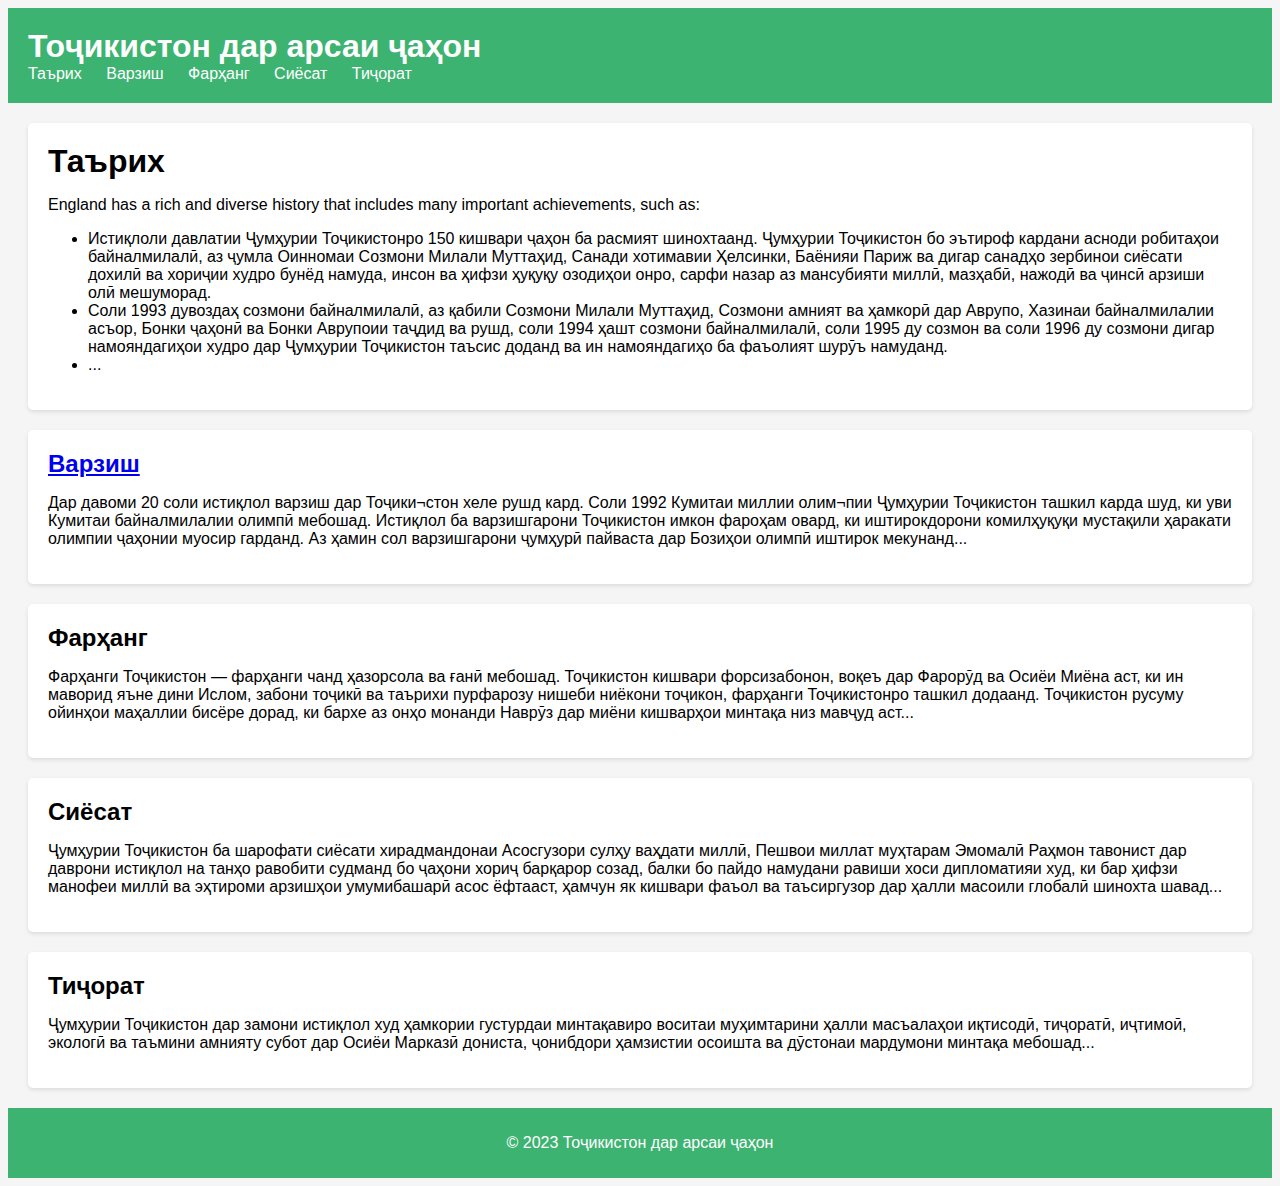
<file: index.html>
<!DOCTYPE html>
<html>
<head>
	<title>Тоҷикистон дар арсаи ҷаҳон</title>
	<link rel="stylesheet" type="text/css" href="style.css">
</head>
<body>
	<header>
		<h1>Тоҷикистон дар арсаи ҷаҳон</h1>
		<nav>
			<ul>
        <li><a href="#history">Таърих</a></li>
				<li><a href="#sports">Варзиш</a></li>
				<li><a href="#culture">Фарҳанг</a></li>
				<li><a href="#politics">Сиёсат</a></li>
				<li><a href="#business">Тиҷорат</a></li>
			</ul>
		</nav>
	</header>
	
	<main>
     <section id="history">
        <h1>Таърих</h1>
        <p>England has a rich and diverse history that includes many important achievements, such as:</p>
        <ul>
          <li>Истиқлоли давлатии Ҷумҳурии Тоҷикистонро 150 кишвари ҷаҳон ба расмият шинохтаанд. Ҷумҳурии Тоҷикистон бо эътироф кардани асноди робитаҳои байналмилалӣ, аз ҷумла Оинномаи Созмони Милали Муттаҳид, Санади хотимавии Ҳелсинки, Баёнияи Париж ва дигар санадҳо зербинои сиёсати дохилӣ ва хориҷии худро бунёд намуда, инсон ва ҳифзи ҳуқуқу озодиҳои онро, сарфи назар аз мансубияти миллӣ, мазҳабӣ, нажодӣ ва ҷинсӣ арзиши олӣ мешуморад.</li>
          <li>Соли 1993 дувоздаҳ созмони байналмилалӣ, аз қабили Созмони Милали Муттаҳид, Созмони амният ва ҳамкорӣ дар Аврупо, Хазинаи байналмилалии асъор, Бонки ҷаҳонӣ ва Бонки Аврупоии таҷдид ва рушд, соли 1994 ҳашт созмони байналмилалӣ, соли 1995 ду созмон ва соли 1996 ду созмони дигар намояндагиҳои худро дар Ҷумҳурии Тоҷикистон таъсис доданд ва ин намояндагиҳо ба фаъолият шурӯъ намуданд.</li>
          <li>...</li>
        </ul>
      </section>
		<section id="sports">
			<h2><a href="/sport.html">Варзиш</a></h2>
			<p>Дар давоми 20 соли истиқлол варзиш дар Тоҷики¬стон хеле рушд кард. Соли 1992 Кумитаи миллии олим¬пии Ҷумҳурии Тоҷикистон ташкил карда шуд, ки уви Кумитаи байналмилалии олимпӣ мебошад. Истиқлол ба варзишгарони Тоҷикистон имкон фароҳам овард, ки иштирокдорони комилҳуқуқи мустақили ҳаракати олимпии ҷаҳонии муосир гарданд. Аз ҳамин сол варзишгарони ҷумҳурӣ пайваста дар Бозиҳои олимпӣ иштирок мекунанд...</p> 
		</section>
		
		<section id="culture">
			<h2>Фарҳанг</h2>
			<p>Фарҳанги Тоҷикистон — фарҳанги чанд ҳазорсола ва ғанӣ мебошад. Тоҷикистон кишвари форсизабонон, воқеъ дар Фарорӯд ва Осиёи Миёна аст, ки ин маворид яъне дини Ислом, забони тоҷикӣ ва таърихи пурфарозу нишеби ниёкони тоҷикон, фарҳанги Тоҷикистонро ташкил додаанд. Тоҷикистон русуму ойинҳои маҳаллии бисёре дорад, ки бархе аз онҳо монанди Наврӯз дар миёни кишварҳои минтақа низ мавҷуд аст...</p>
		</section>
		
		
		
		<section id="politics">
			<h2>Сиёсат</h2>
			<p>Ҷумҳурии Тоҷикистон ба шарофати сиёсати хирадмандонаи Асосгузори сулҳу ваҳдати миллӣ, Пешвои миллат муҳтарам Эмомалӣ Раҳмон тавонист дар даврони истиқлол на танҳо равобити судманд бо ҷаҳони хориҷ барқарор созад, балки бо пайдо намудани равиши хоси дипломатияи худ, ки бар ҳифзи манофеи миллӣ ва эҳтироми арзишҳои умумибашарӣ асос ёфтааст, ҳамчун як кишвари фаъол ва таъсиргузор дар ҳалли масоили глобалӣ шинохта шавад...</p>
     
		</section>
		
		<section id="business">
			<h2>Тиҷорат</h2>
			<p>Ҷумҳурии Тоҷикистон дар замони истиқлол худ ҳамкории густурдаи минтақавиро воситаи муҳимтарини ҳалли масъалаҳои иқтисодӣ, тиҷоратӣ, иҷтимоӣ, экологӣ ва таъмини амнияту субот дар Осиёи Марказӣ дониста, ҷонибдори ҳамзистии осоишта ва дӯстонаи мардумони минтақа мебошад...</p>
		</section>
	</main>
	
	<footer>
		<p>&copy; 2023 Тоҷикистон дар арсаи ҷаҳон</p>
	</footer>
</body>
</html>
</file>
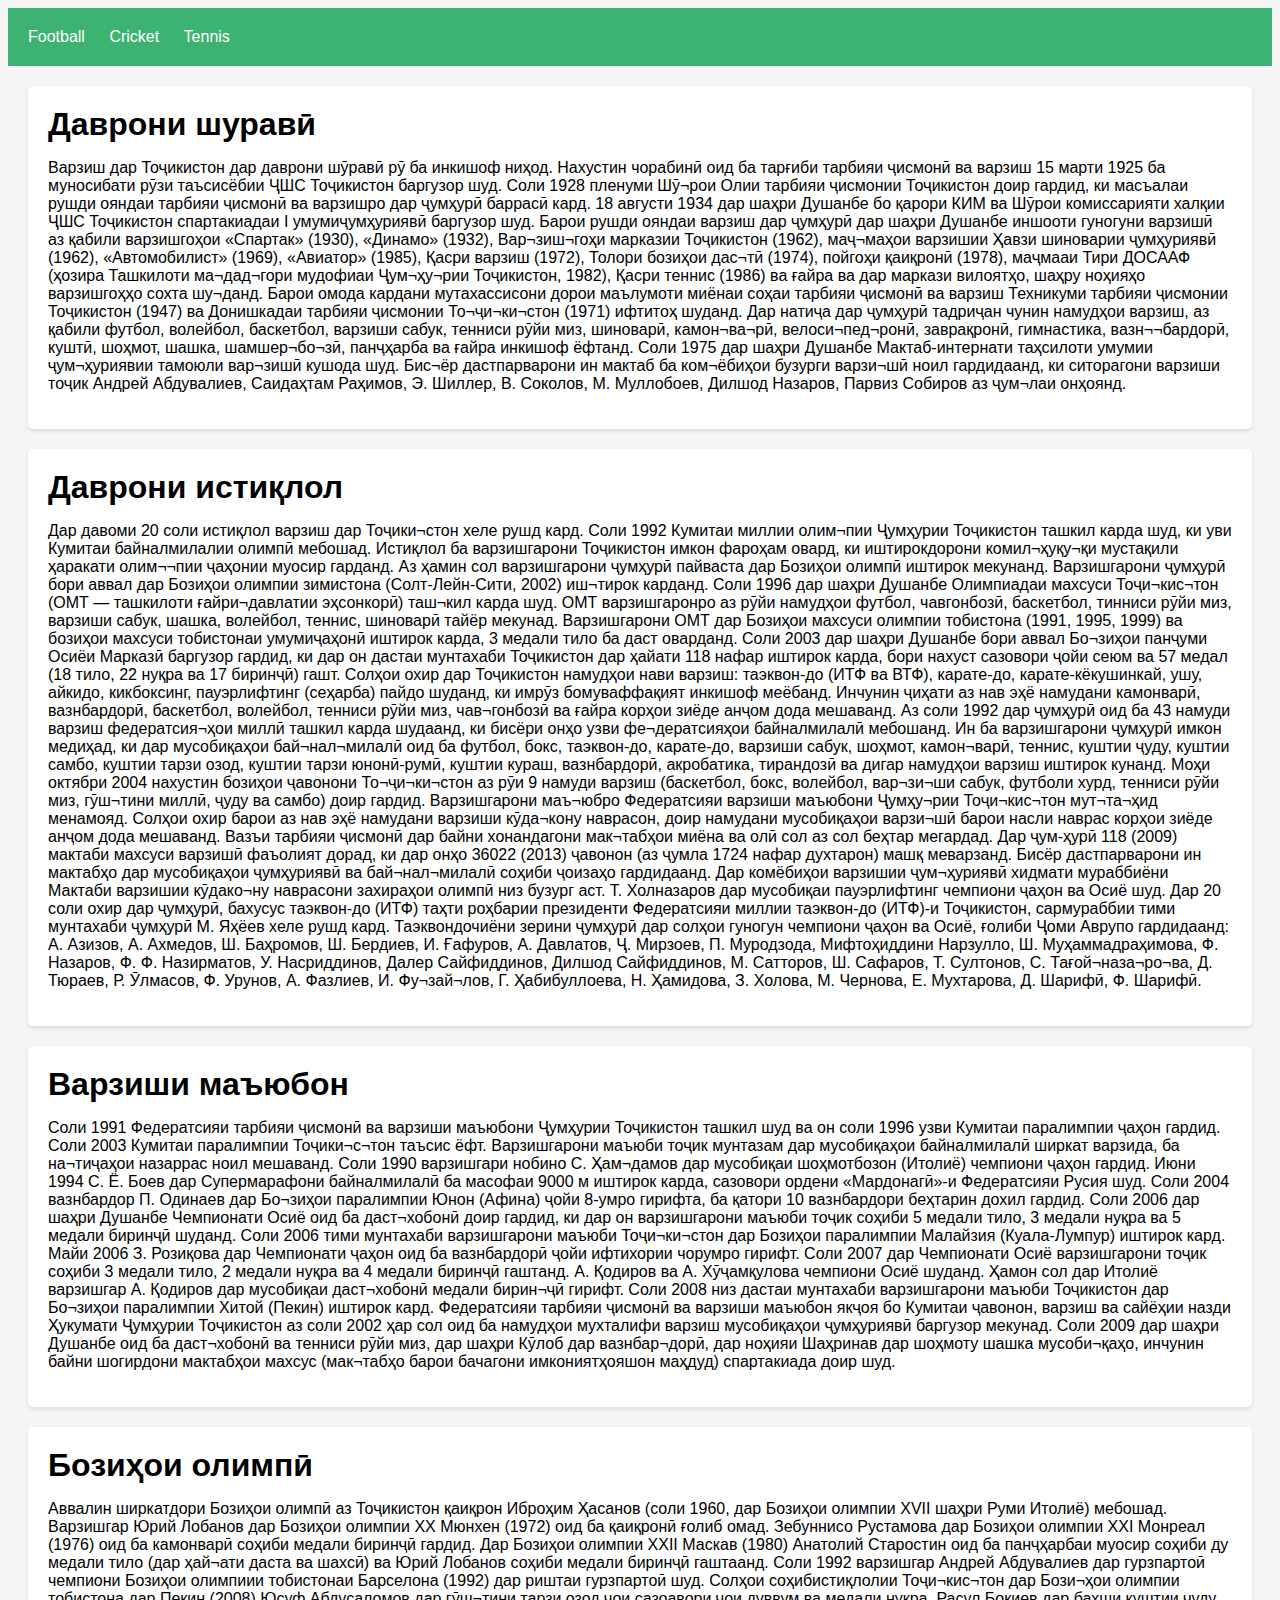
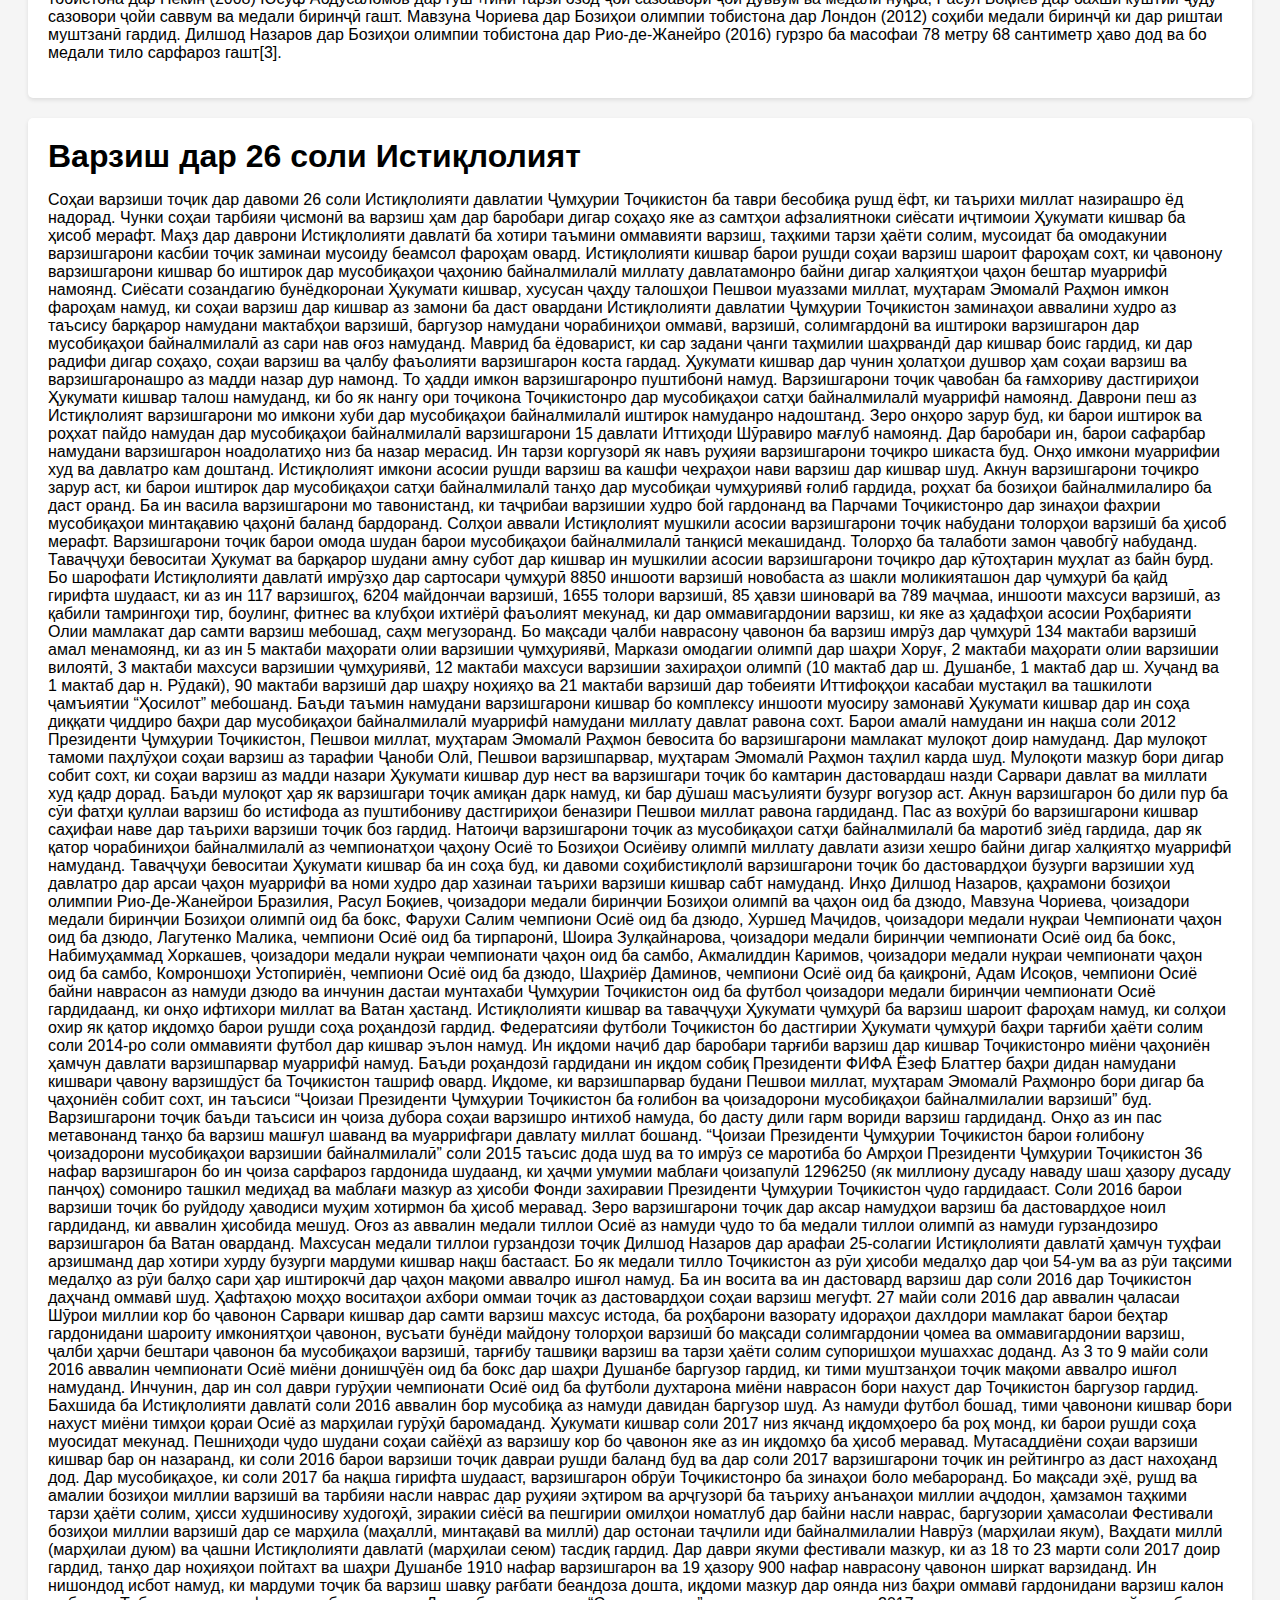
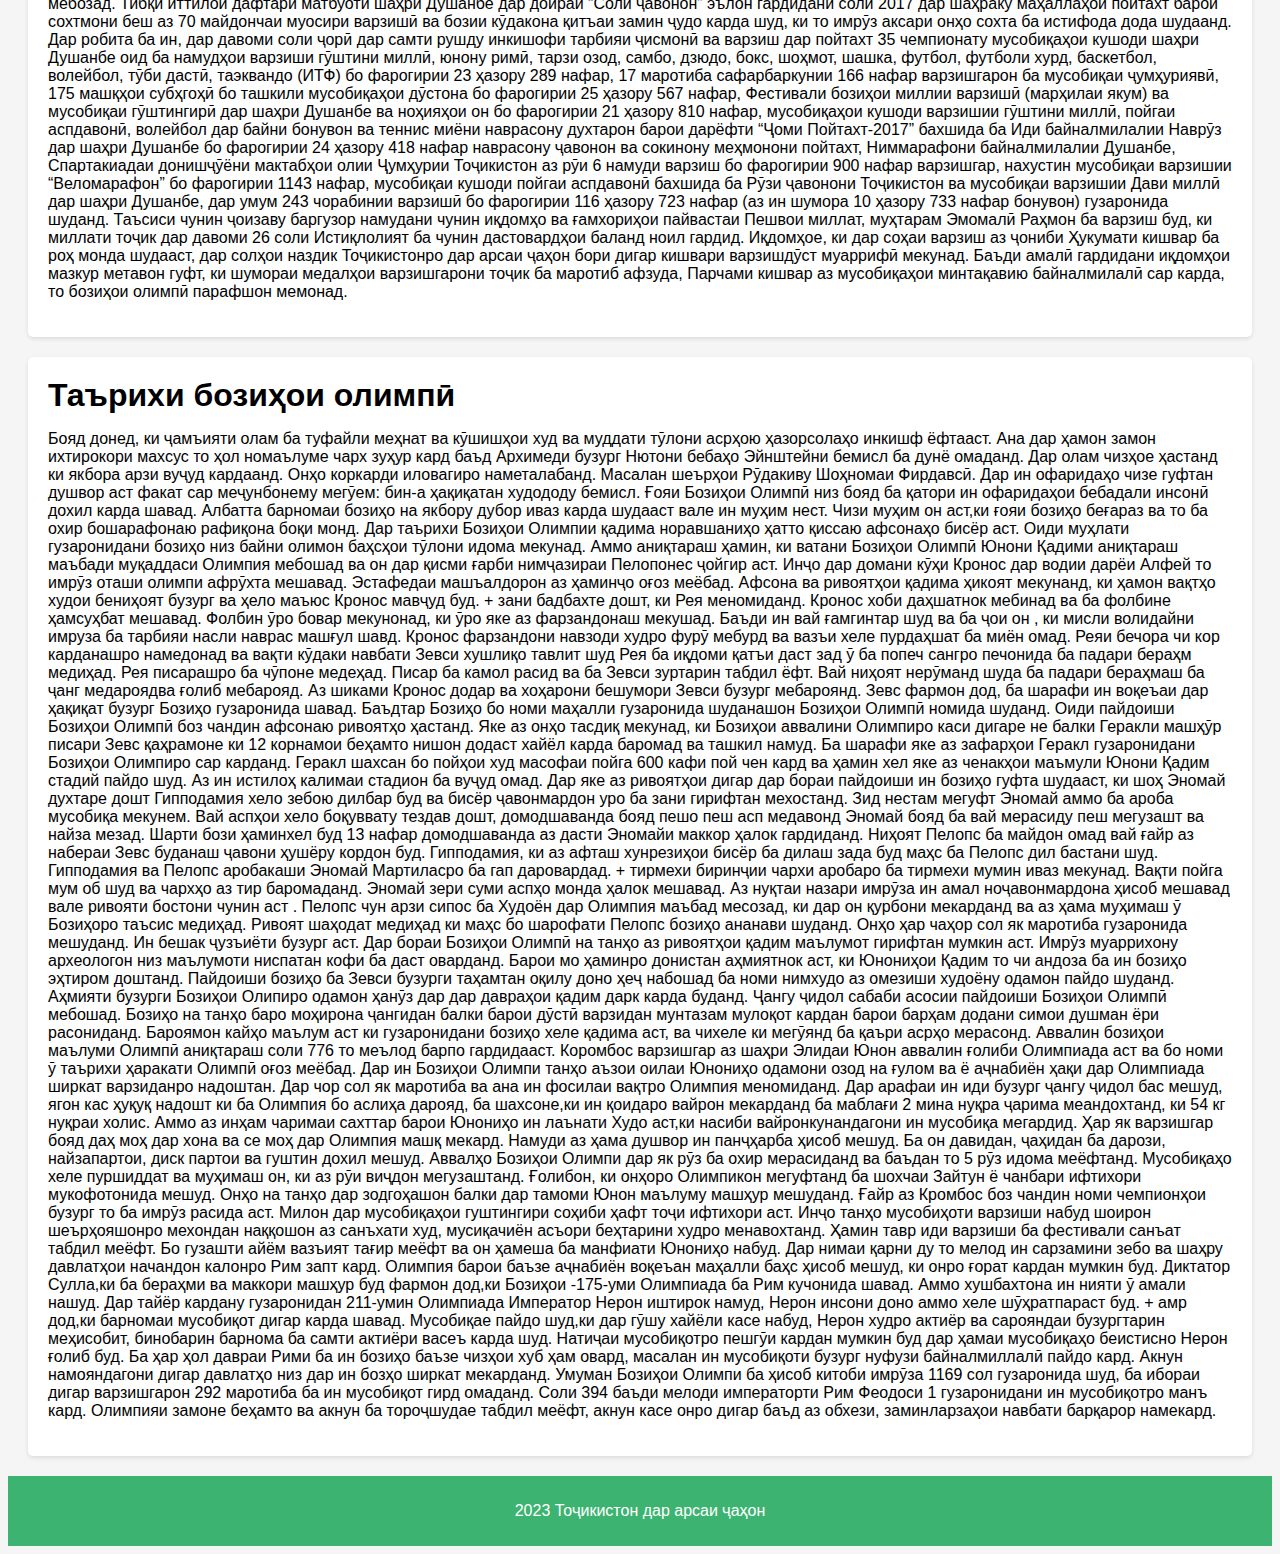
<file: sport.html>
<!DOCTYPE html>
<html>
  <head>
    <meta charset="utf-8">
    <meta name="viewport" content="width=device-width, initial-scale=1">
    <title>England Sport Achievements</title>
    <link rel="stylesheet" href="style.css">
  </head>
  <body>
    <header>
      <nav>
        <ul>
          <li><a href="#football">Football</a></li>
          <li><a href="#cricket">Cricket</a></li>
          <li><a href="#tennis">Tennis</a></li>
        </ul>
      </nav>
    </header>
    <main>
      <section id="football">
        <h1>Даврони шуравӣ</h1>
        <p>Варзиш дар Тоҷикистон дар даврони шӯравӣ рӯ ба инкишоф ниҳод. Нахустин чорабинӣ оид ба тарғиби тарбияи ҷисмонӣ ва варзиш 15 марти 1925 ба муносибати рӯзи таъсисёбии ҶШС Тоҷикистон баргузор шуд. Соли 1928 пленуми Шӯ¬рои Олии тарбияи ҷисмонии Тоҷикистон доир гардид, ки масъалаи рушди ояндаи тарбияи ҷисмонӣ ва варзишро дар ҷумҳурӣ баррасӣ кард. 18 августи 1934 дар шаҳри Душанбе бо қарори КИМ ва Шӯрои комиссарияти халқии ҶШС Тоҷикистон спартакиадаи I умумиҷумҳуриявӣ баргузор шуд. Барои рушди ояндаи варзиш дар ҷумҳурӣ дар шаҳри Душанбе иншооти гуногуни варзишӣ аз қабили варзишгоҳои «Спартак» (1930), «Динамо» (1932), Вар¬зиш¬гоҳи марказии Тоҷикистон (1962), маҷ¬маҳои варзишии Ҳавзи шиноварии ҷумҳуриявӣ (1962), «Автомобилист» (1969), «Авиатор» (1985), Қасри варзиш (1972), Толори бозиҳои дас¬тӣ (1974), пойгоҳи қаиқронӣ (1978), маҷмааи Тири ДОСААФ (ҳозира Ташкилоти ма¬дад¬гори мудофиаи Ҷум¬ҳу¬рии Тоҷикистон, 1982), Қасри теннис (1986) ва ғайра ва дар маркази вилоятҳо, шаҳру ноҳияҳо варзишгоҳҳо сохта шу¬данд.
Барои омода кардани мутахассисони дорои маълумоти миёнаи соҳаи тарбияи ҷисмонӣ ва варзиш Техникуми тарбияи ҷисмонии Тоҷикистон (1947) ва Донишкадаи тарбияи ҷисмонии То¬ҷи¬ки¬стон (1971) ифтитоҳ шуданд. Дар натиҷа дар ҷумҳурӣ тадриҷан чунин намудҳои варзиш, аз қабили футбол, волейбол, баскетбол, варзиши сабук, тенниси рӯйи миз, шиноварӣ, камон¬ва¬рӣ, велоси¬пед¬ронӣ, заврақронӣ, гимнастика, вазн¬¬бардорӣ, куштӣ, шоҳмот, шашка, шамшер¬бо¬зӣ, панҷҳарба ва ғайра инкишоф ёфтанд.
Соли 1975 дар шаҳри Душанбе Мактаб-интернати таҳсилоти умумии ҷум¬ҳуриявии тамоюли вар¬зишӣ кушода шуд. Бис¬ёр дастпарварони ин мактаб ба ком¬ёбиҳои бузурги варзи¬шӣ ноил гардидаанд, ки ситорагони варзиши тоҷик Андрей Абдувалиев, Саидаҳтам Раҳимов, Э. Шиллер, В. Соколов, М. Муллобоев, Дилшод Назаров, Парвиз Собиров аз ҷум¬лаи онҳоянд.
</p>
      </section>
      <section id="cricket">
        <h1>Даврони истиқлол</h1>
        <p>Дар давоми 20 соли истиқлол варзиш дар Тоҷики¬стон хеле рушд кард. Соли 1992 Кумитаи миллии олим¬пии Ҷумҳурии Тоҷикистон ташкил карда шуд, ки уви Кумитаи байналмилалии олимпӣ мебошад. Истиқлол ба варзишгарони Тоҷикистон имкон фароҳам овард, ки иштирокдорони комил¬ҳуқу¬қи мустақили ҳаракати олим¬¬пии ҷаҳонии муосир гарданд. Аз ҳамин сол варзишгарони ҷумҳурӣ пайваста дар Бозиҳои олимпӣ иштирок мекунанд. 
Варзишгарони ҷумҳурӣ бори аввал дар Бозиҳои олимпии зимистона (Солт-Лейн-Сити, 2002) иш¬тирок карданд. Соли 1996 дар шаҳри Душанбе Олимпиадаи махсуси Тоҷи¬кис¬тон (ОМТ — ташкилоти ғайри¬давлатии эҳсонкорӣ) таш¬кил карда шуд. ОМТ варзишгаронро аз рӯйи намудҳои футбол, чавгонбозӣ, баскетбол, тинниси рӯйи миз, варзиши сабук, шашка, волейбол, теннис, шиноварӣ тайёр мекунад. Варзишгарони ОМТ дар Бозиҳои махсуси олимпии тобистона (1991, 1995, 1999) ва бозиҳои махсуси тобистонаи умумиҷаҳонӣ иштирок карда, 3 медали тило ба даст оварданд. Соли 2003 дар шаҳри Душанбе бори аввал Бо¬зиҳои панҷуми Осиёи Марказӣ баргузор гардид, ки дар он дастаи мунтахаби Тоҷикистон дар ҳайати 118 нафар иштирок карда, бори нахуст сазовори ҷойи сеюм ва 57 медал (18 тило, 22 нуқра ва 17 биринҷӣ) гашт.
Солҳои охир дар Тоҷикистон намудҳои нави варзиш: таэквон-до (ИТФ ва ВТФ), карате-до, карате-кёкушинкай, ушу, айкидо, кикбоксинг, пауэрлифтинг (сеҳарба) пайдо шуданд, ки имрӯз бомуваффақият инкишоф меёбанд. Инчунин ҷиҳати аз нав эҳё намудани камонварӣ, вазнбардорӣ, баскетбол, волейбол, тенниси рӯйи миз, чав¬гонбозӣ ва ғайра корҳои зиёде анҷом дода мешаванд. Аз соли 1992 дар ҷумҳурӣ оид ба 43 намуди варзиш федератсия¬ҳои миллӣ ташкил карда шудаанд, ки бисёри онҳо узви фе¬дератсияҳои байналмилалӣ мебошанд. Ин ба варзишгарони ҷумҳурӣ имкон медиҳад, ки дар мусобиқаҳои бай¬нал¬милалӣ оид ба футбол, бокс, таэквон-до, карате-до, варзиши сабук, шоҳмот, камон¬варӣ, теннис, куштии ҷуду, куштии самбо, куштии тарзи озод, куштии тарзи юнонӣ-румӣ, куштии кураш, вазнбардорӣ, акробатика, тирандозӣ ва дигар намудҳои варзиш иштирок кунанд.
Моҳи октябри 2004 нахустин бозиҳои ҷавонони То¬ҷи¬ки¬стон аз рӯи 9 намуди варзиш (баскетбол, бокс, волейбол, вар¬зи¬ши сабук, футболи хурд, тенниси рӯйи миз, гӯш¬тини миллӣ, ҷуду ва самбо) доир гардид. Варзишгарони маъ¬юбро  Федератсияи варзиши маъюбони Ҷумҳу¬рии Тоҷи¬кис¬тон мут¬та¬ҳид менамояд.
Солҳои охир барои аз нав эҳё намудани варзиши кӯда¬кону наврасон, доир намудани мусобиқаҳои варзи¬шӣ барои насли наврас корҳои зиёде анҷом дода мешаванд. Вазъи тарбияи ҷисмонӣ дар байни хонандагони мак¬табҳои миёна ва олӣ сол аз сол беҳтар мегардад. Дар ҷум-ҳурӣ 118 (2009) мактаби махсуси варзишӣ фаъолият дорад, ки дар онҳо 36022 (2013) ҷавонон (аз ҷумла 1724 нафар духтарон) машқ меварзанд. Бисёр дастпарварони ин мактабҳо дар мусобиқаҳои ҷумҳуриявӣ ва бай¬нал¬милалӣ соҳиби ҷоизаҳо гардидаанд. Дар комёбиҳои варзишии ҷум¬ҳуриявӣ хидмати мураббиёни Мактаби варзишии кӯдако¬ну наврасони захираҳои олимпӣ низ бузург аст. Т. Холназаров дар мусобиқаи пауэрлифтинг чемпиони ҷаҳон ва Осиё шуд.
Дар 20 соли охир дар ҷумҳурӣ, бахусус таэквон-до (ИТФ) таҳти роҳбарии президенти Федератсияи миллии таэквон-до (ИТФ)-и Тоҷикистон, сармураббии тими мунтахаби ҷумҳурӣ М. Яҳёев хеле рушд кард. Таэквондочиёни зерини ҷумҳурӣ дар солҳои гуногун чемпиони ҷаҳон ва Осиё, ғолиби Ҷоми Аврупо гардидаанд: А. Азизов, А. Ахмедов, Ш. Баҳромов, Ш. Бердиев, И. Ғафуров, А. Давлатов, Ҷ. Мирзоев, П. Муродзода, Мифтоҳиддини Нарзулло, Ш. Муҳаммадраҳимова, Ф. Назаров, Ф. Ф. Назирматов, У. Насриддинов, Далер Сайфиддинов, Дилшод Сайфиддинов, М. Сатторов, Ш. Сафаров, Т. Султонов, С. Тағой¬наза¬ро¬ва, Д. Тюраев, Р. Ӯлмасов, Ф. Урунов, А. Фазлиев, И. Фу¬зай¬лов, Г. Ҳабибуллоева, Н. Ҳамидова, З. Холова, М. Чернова, Е. Мухтарова, Д. Шарифӣ, Ф. Шарифӣ.

</p>
      </section>
      <section id="tennis">
        <h1>Варзиши маъюбон</h1>
        <p>Соли 1991 Федератсияи тарбияи ҷисмонӣ ва варзиши маъюбони Ҷумҳурии Тоҷикистон ташкил шуд ва он соли 1996 узви Кумитаи паралимпии ҷаҳон гардид. Соли 2003 Кумитаи паралимпии Тоҷики¬с¬тон таъсис ёфт. Варзишгарони маъюби тоҷик мунтазам дар мусобиқаҳои байналмилалӣ ширкат варзида, ба на¬тиҷаҳои назаррас ноил мешаванд. Соли 1990 варзишгари нобино С. Ҳам¬дамов дар мусобиқаи шоҳмотбозон (Итолиё) чемпиони ҷаҳон гардид. Июни 1994 С. Ё. Боев дар Супермарафони байналмилалӣ ба масофаи 9000 м иштирок карда, сазовори ордени «Мардонагӣ»-и Федератсияи Русия шуд. Соли 2004 вазнбардор П. Одинаев дар Бо¬зиҳои паралимпии Юнон (Афина) ҷойи 8-умро гирифта, ба қатори 10 вазнбардори беҳтарин дохил гардид. Соли 2006 дар шаҳри Душанбе Чемпионати Осиё оид ба даст¬хобонӣ доир гардид, ки дар он варзишгарони маъюби тоҷик соҳиби 5 медали тило, 3 медали нуқра ва 5 медали биринҷӣ шуданд. Соли 2006 тими мунтахаби варзишгарони маъюби Тоҷи¬ки¬стон дар Бозиҳои паралимпии Малайзия (Куала-Лумпур) иштирок кард. Майи 2006 З. Розиқова дар Чемпионати ҷаҳон оид ба вазнбардорӣ ҷойи ифтихории чорумро гирифт. Соли 2007 дар Чемпионати Осиё варзишгарони тоҷик соҳиби 3 медали тило, 2 медали нуқра ва 4 медали биринҷӣ гаштанд. А. Қодиров ва А. Хӯҷамқулова чемпиони Осиё шуданд. Ҳамон сол дар Итолиё варзишгар А. Қодиров дар мусобиқаи даст¬хобонӣ медали бирин¬ҷӣ гирифт. Соли 2008 низ дастаи мунтахаби варзишгарони маъюби Тоҷикистон дар Бо¬зиҳои паралимпии Хитой (Пекин) иштирок кард. Федератсияи тарбияи ҷисмонӣ ва варзиши маъюбон якҷоя бо Кумитаи ҷавонон, варзиш ва сайёҳии назди Ҳукумати Ҷумҳурии Тоҷикистон аз соли 2002 ҳар сол оид ба намудҳои мухталифи варзиш мусобиқаҳои ҷумҳуриявӣ баргузор мекунад. Соли 2009 дар шаҳри Душанбе оид ба даст¬хобонӣ ва тенниси рӯйи миз, дар шаҳри Кӯлоб дар вазнбар¬дорӣ, дар ноҳияи Шаҳринав дар шоҳмоту шашка мусоби¬қаҳо, инчунин байни шогирдони мактабҳои махсус (мак¬табҳо барои бачагони имкониятҳояшон маҳдуд) спартакиада доир шуд.</p>
      </section>
       <section id="tennis">
        <h1>Бозиҳои олимпӣ</h1>
        <p>Аввалин ширкатдори Бозиҳои олимпӣ аз Тоҷикистон қаиқрон Иброҳим Ҳасанов (соли 1960, дар Бозиҳои олимпии XVII шаҳри Руми Итолиё) мебошад. Варзишгар Юрий Лобанов дар Бозиҳои олимпии XX Мюнхен (1972) оид ба қаиқронӣ ғолиб омад. Зебуннисо Рустамова дар Бозиҳои олимпии XXI Монреал (1976) оид ба камонварӣ соҳиби медали биринҷӣ гардид. Дар Бозиҳои олимпии XXII Маскав (1980) Анатолий Старостин оид ба панҷҳарбаи муосир соҳиби ду медали тило (дар ҳай¬ати даста ва шахсӣ) ва Юрий Лобанов соҳиби медали биринҷӣ гаштаанд. Соли 1992 варзишгар Андрей Абдувалиев дар гурзпартоӣ чемпиони Бозиҳои олимпиии тобистонаи Барселона (1992) дар риштаи гурзпартоӣ шуд.
Солҳои соҳибистиқлолии Тоҷи¬кис¬тон дар Бози¬ҳои олимпии тобистона дар Пекин (2008) Юсуф Абдусаломов дар гӯш¬тини тарзи озод ҷои сазоавори ҷои дуввум ва медали нуқра, Расул Боқиев дар бахши куштии ҷуду сазовори ҷойи саввум ва медали биринҷӣ гашт. Мавзуна Чориева дар Бозиҳои олимпии тобистона дар Лондон (2012) соҳиби медали биринҷӣ ки дар риштаи муштзанӣ гардид. Дилшод Назаров дар Бозиҳои олимпии тобистона дар Рио-де-Жанейро (2016) гурзро ба масофаи 78 метру 68 сантиметр ҳаво дод ва бо медали тило сарфароз гашт[3].
</p>
      </section>
       <section id="tennis">
        <h1>Варзиш дар 26 соли Истиқлолият</h1>
        <p>Соҳаи варзиши тоҷик дар давоми 26 соли Истиқлолияти давлатии Ҷумҳурии Тоҷикистон ба таври бесобиқа рушд ёфт, ки таърихи миллат назирашро ёд надорад. Чунки соҳаи тарбияи ҷисмонӣ ва варзиш ҳам дар баробари дигар соҳаҳо яке аз самтҳои афзалиятноки сиёсати иҷтимоии Ҳукумати кишвар ба ҳисоб мерафт. Маҳз дар даврони Истиқлолияти давлатӣ ба хотири таъмини оммавияти варзиш, таҳкими тарзи ҳаёти солим, мусоидат ба омодакунии варзишгарони касбии тоҷик заминаи мусоиду беамсол фароҳам овард. Истиқлолияти кишвар барои рушди соҳаи варзиш шароит фароҳам сохт, ки ҷавонону варзишгарони кишвар бо иштирок дар мусобиқаҳои ҷаҳонию байналмилалӣ миллату давлатамонро байни дигар халқиятҳои ҷаҳон бештар муаррифӣ намоянд.

Сиёсати созандагию бунёдкоронаи Ҳукумати кишвар, хусусан ҷаҳду талошҳои Пешвои муаззами миллат, муҳтарам Эмомалӣ Раҳмон имкон фароҳам намуд, ки соҳаи варзиш дар кишвар аз замони ба даст овардани Истиқлолияти давлатии Ҷумҳурии Тоҷикистон заминаҳои аввалини худро аз таъсису барқарор намудани мактабҳои варзишӣ, баргузор намудани чорабиниҳои оммавӣ, варзишӣ, солимгардонӣ ва иштироки варзишгарон дар мусобиқаҳои байналмилалӣ аз сари нав оғоз намуданд.

Маврид ба ёдоварист, ки сар задани ҷанги таҳмилии шаҳрвандӣ дар кишвар боис гардид, ки дар радифи дигар соҳаҳо, соҳаи варзиш ва ҷалбу фаъолияти варзишгарон коста гардад. Ҳукумати кишвар дар чунин ҳолатҳои душвор ҳам соҳаи варзиш ва варзишгаронашро аз мадди назар дур намонд. То ҳадди имкон варзишгаронро пуштибонӣ намуд. Варзишгарони тоҷик ҷавобан ба ғамхориву дастгириҳои Ҳукумати кишвар талош намуданд, ки бо як нангу ори тоҷикона Тоҷикистонро дар мусобиқаҳои сатҳи байналмилалӣ муаррифӣ намоянд.

Даврони пеш аз Истиқлолият варзишгарони мо имкони хуби дар мусобиқаҳои байналмилалӣ иштирок намуданро надоштанд. Зеро онҳоро зарур буд, ки барои иштирок ва роҳхат пайдо намудан дар мусобиқаҳои байналмилалӣ варзишгарони 15 давлати Иттиҳоди Шӯравиро мағлуб намоянд. Дар баробари ин, барои сафарбар намудани варзишгарон ноадолатиҳо низ ба назар мерасид. Ин тарзи коргузорӣ як навъ руҳияи варзишгарони тоҷикро шикаста буд. Онҳо имкони муаррифии худ ва давлатро кам доштанд. Истиқлолият имкони асосии рушди варзиш ва кашфи чеҳраҳои нави варзиш дар кишвар шуд. Акнун варзишгарони тоҷикро зарур аст, ки барои иштирок дар мусобиқаҳои сатҳи байналмилалӣ танҳо дар мусобиқаи чумҳуриявӣ ғолиб гардида, роҳхат ба бозиҳои байналмилалиро ба даст оранд. Ба ин васила варзишгарони мо тавонистанд, ки таҷрибаи варзишии худро бой гардонанд ва Парчами Тоҷикистонро дар зинаҳои фахрии мусобиқаҳои минтақавию ҷаҳонӣ баланд бардоранд.

Солҳои аввали Истиқлолият мушкили асосии варзишгарони тоҷик набудани толорҳои варзишӣ ба ҳисоб мерафт. Варзишгарони тоҷик барои омода шудан барои мусобиқаҳои байналмилалӣ танқисӣ мекашиданд. Толорҳо ба талаботи замон ҷавобгӯ набуданд. Таваҷҷуҳи бевоситаи Ҳукумат ва барқарор шудани амну субот дар кишвар ин мушкилии асосии варзишгарони тоҷикро дар кӯтоҳтарин муҳлат аз байн бурд. Бо шарофати Истиқлолияти давлатӣ имрӯзҳо дар сартосари ҷумҳурӣ 8850 иншооти варзишӣ новобаста аз шакли моликияташон дар ҷумҳурӣ ба қайд гирифта шудааст, ки аз ин 117 варзишгоҳ, 6204 майдончаи варзишӣ, 1655 толори варзишӣ, 85 ҳавзи шиноварӣ ва 789 маҷмаа, иншооти махсуси варзишӣ, аз қабили тамрингоҳи тир, боулинг, фитнес ва клубҳои ихтиёрӣ фаъолият мекунад, ки дар оммавигардонии варзиш, ки яке аз ҳадафҳои асосии Роҳбарияти Олии мамлакат дар самти варзиш мебошад, саҳм мегузоранд.

Бо мақсади ҷалби наврасону ҷавонон ба варзиш имрӯз дар ҷумҳурӣ 134 мактаби варзишӣ амал менамоянд, ки аз ин 5 мактаби маҳорати олии варзишии ҷумҳуриявӣ, Маркази омодагии олимпӣ дар шаҳри Хоруғ, 2 мактаби маҳорати олии варзишии вилоятӣ, 3 мактаби махсуси варзишии ҷумҳуриявӣ, 12 мактаби махсуси варзишии захираҳои олимпӣ (10 мактаб дар ш. Душанбе, 1 мактаб дар ш. Хуҷанд ва 1 мактаб дар н. Рӯдакӣ), 90 мактаби варзишӣ дар шаҳру ноҳияҳо ва 21 мактаби варзишӣ дар тобеияти Иттифоқҳои касабаи мустақил ва ташкилоти ҷамъиятии “Ҳосилот” мебошанд.

Баъди таъмин намудани варзишгарони кишвар бо комплексу иншооти муосиру замонавӣ Ҳукумати кишвар дар ин соҳа диққати ҷиддиро баҳри дар мусобиқаҳои байналмилалӣ муаррифӣ намудани миллату давлат равона сохт. Барои амалӣ намудани ин нақша соли 2012 Президенти Ҷумҳурии Тоҷикистон, Пешвои миллат, муҳтарам Эмомалӣ Раҳмон бевосита бо варзишгарони мамлакат мулоқот доир намуданд. Дар мулоқот тамоми паҳлӯҳои соҳаи варзиш аз тарафии Ҷаноби Олӣ, Пешвои варзишпарвар, муҳтарам Эмомалӣ Раҳмон таҳлил карда шуд. Мулоқоти мазкур бори дигар собит сохт, ки соҳаи варзиш аз мадди назари Ҳукумати кишвар дур нест ва варзишгари тоҷик бо камтарин дастовардаш назди Сарвари давлат ва миллати худ қадр дорад.

Баъди мулоқот ҳар як варзишгари тоҷик амиқан дарк намуд, ки бар дӯшаш масъулияти бузург вогузор аст. Акнун варзишгарон бо дили пур ба сӯи фатҳи қуллаи варзиш бо истифода аз пуштибониву дастгириҳои беназири Пешвои миллат равона гардиданд.

Пас аз вохӯрӣ бо варзишгарони кишвар саҳифаи наве дар таърихи варзиши тоҷик боз гардид. Натоиҷи варзишгарони тоҷик аз мусобиқаҳои сатҳи байналмилалӣ ба маротиб зиёд гардида, дар як қатор чорабиниҳои байналмилалӣ аз чемпионатҳои ҷаҳону Осиё то Бозиҳои Осиёиву олимпӣ миллату давлати азизи хешро байни дигар халқиятҳо муаррифӣ намуданд. Таваҷҷуҳи бевоситаи Ҳукумати кишвар ба ин соҳа буд, ки давоми соҳибистиқлолӣ варзишгарони тоҷик бо дастовардҳои бузурги варзишии худ давлатро дар арсаи ҷаҳон муаррифӣ ва номи худро дар хазинаи таърихи варзиши кишвар сабт намуданд. Инҳо Дилшод Назаров, қаҳрамони бозиҳои олимпии Рио-Де-Жанейрои Бразилия, Расул Боқиев, ҷоизадори медали биринҷии Бозиҳои олимпӣ ва ҷаҳон оид ба дзюдо, Мавзуна Чориева, ҷоизадори медали биринҷии Бозиҳои олимпӣ оид ба бокс, Фарухи Салим чемпиони Осиё оид ба дзюдо, Хуршед Маҷидов, ҷоизадори медали нуқраи Чемпионати ҷаҳон оид ба дзюдо, Лагутенко Малика, чемпиони Осиё оид ба тирпаронӣ, Шоира Зулқайнарова, ҷоизадори медали биринҷии чемпионати Осиё оид ба бокс, Набимуҳаммад Хоркашев, ҷоизадори медали нуқраи чемпионати ҷаҳон оид ба самбо, Акмалиддин Каримов, ҷоизадори медали нуқраи чемпионати ҷаҳон оид ба самбо, Комроншоҳи Устопириён, чемпиони Осиё оид ба дзюдо, Шаҳриёр Даминов, чемпиони Осиё оид ба қаиқронӣ, Адам Исоқов, чемпиони Осиё байни наврасон аз намуди дзюдо ва инчунин дастаи мунтахаби Ҷумҳурии Тоҷикистон оид ба футбол ҷоизадори медали биринҷии чемпионати Осиё гардидаанд, ки онҳо ифтихори миллат ва Ватан ҳастанд.

Истиқлолияти кишвар ва таваҷҷуҳи Ҳукумати ҷумҳурӣ ба варзиш шароит фароҳам намуд, ки солҳои охир як қатор иқдомҳо барои рушди соҳа роҳандозӣ гардид.

Федератсияи футболи Тоҷикистон бо дастгирии Ҳукумати ҷумҳурӣ баҳри тарғиби ҳаёти солим соли 2014-ро соли оммавияти футбол дар кишвар эълон намуд. Ин иқдоми наҷиб дар баробари тарғиби варзиш дар кишвар Тоҷикистонро миёни ҷаҳониён ҳамчун давлати варзишпарвар муаррифӣ намуд. Баъди роҳандозӣ гардидани ин иқдом собиқ Президенти ФИФА Ёзеф Блаттер баҳри дидан намудани кишвари ҷавону варзишдӯст ба Тоҷикистон ташриф овард.

Иқдоме, ки варзишпарвар будани Пешвои миллат, муҳтарам Эмомалӣ Раҳмонро бори дигар ба ҷаҳониён собит сохт, ин таъсиси “Ҷоизаи Президенти Ҷумҳурии Тоҷикистон ба ғолибон ва ҷоизадорони мусобиқаҳои байналмилалии варзишӣ” буд. Варзишгарони тоҷик баъди таъсиси ин ҷоиза дубора соҳаи варзишро интихоб намуда, бо дасту дили гарм вориди варзиш гардиданд. Онҳо аз ин пас метавонанд танҳо ба варзиш машғул шаванд ва муаррифгари давлату миллат бошанд. “Ҷоизаи Президенти Ҷумҳурии Тоҷикистон барои ғолибону ҷоизадорони мусобиқаҳои варзишии байналмилалӣ” соли 2015 таъсис дода шуд ва то имрӯз се маротиба бо Амрҳои Президенти Ҷумҳурии Тоҷикистон 36 нафар варзишгарон бо ин ҷоиза сарфароз гардонида шудаанд, ки ҳаҷми умумии маблағи ҷоизапулӣ 1296250 (як миллиону дусаду наваду шаш ҳазору дусаду панҷоҳ) сомониро ташкил медиҳад ва маблағи мазкур аз ҳисоби Фонди захиравии Президенти Ҷумҳурии Тоҷикистон ҷудо гардидааст.

Соли 2016 барои варзиши тоҷик бо руйдоду ҳаводиси муҳим хотирмон ба ҳисоб меравад. Зеро варзишгарони тоҷик дар аксар намудҳои варзиш ба дастовардҳое ноил гардиданд, ки аввалин ҳисобида мешуд. Оғоз аз аввалин медали тиллои Осиё аз намуди ҷудо то ба медали тиллои олимпӣ аз намуди гурзандозиро варзишгарон ба Ватан оварданд. Махсусан медали тиллои гурзандози тоҷик Дилшод Назаров дар арафаи 25-солагии Истиқлолияти давлатӣ ҳамчун туҳфаи арзишманд дар хотири хурду бузурги мардуми кишвар нақш бастааст. Бо як медали тилло Тоҷикистон аз рӯи ҳисоби медалҳо дар ҷои 54-ум ва аз рӯи тақсими медалҳо аз рӯи балҳо сари ҳар иштирокчӣ дар ҷаҳон мақоми аввалро ишғол намуд. Ба ин восита ва ин дастовард варзиш дар соли 2016 дар Тоҷикистон даҳчанд оммавӣ шуд. Ҳафтаҳою моҳҳо воситаҳои ахбори оммаи тоҷик аз дастовардҳои соҳаи варзиш мегуфт.

27 майи соли 2016 дар аввалин ҷаласаи Шӯрои миллии кор бо ҷавонон Сарвари кишвар дар самти варзиш махсус истода, ба роҳбарони вазорату идораҳои дахлдори мамлакат барои беҳтар гардонидани шароиту имкониятҳои ҷавонон, вусъати бунёди майдону толорҳои варзишӣ бо мақсади солимгардонии ҷомеа ва оммавигардонии варзиш, ҷалби ҳарчи бештари ҷавонон ба мусобиқаҳои варзишӣ, тарғибу ташвиқи варзиш ва тарзи ҳаёти солим супоришҳои мушаххас доданд. Аз 3 то 9 майи соли 2016 аввалин чемпионати Осиё миёни донишҷӯён оид ба бокс дар шаҳри Душанбе баргузор гардид, ки тими муштзанҳои тоҷик мақоми аввалро ишғол намуданд. Инчунин, дар ин сол даври гурӯҳии чемпионати Осиё оид ба футболи духтарона миёни наврасон бори нахуст дар Тоҷикистон баргузор гардид. Бахшида ба Истиқлолияти давлатӣ соли 2016 аввалин бор мусобиқа аз намуди давидан баргузор шуд. Аз намуди футбол бошад, тими ҷавонони кишвар бори нахуст миёни тимҳои қораи Осиё аз марҳилаи гурӯҳӣ баромаданд.

Ҳукумати кишвар соли 2017 низ якчанд иқдомҳоеро ба роҳ монд, ки барои рушди соҳа муосидат мекунад. Пешниҳоди ҷудо шудани соҳаи сайёҳӣ аз варзишу кор бо ҷавонон яке аз ин иқдомҳо ба ҳисоб меравад. Мутасаддиёни соҳаи варзиши кишвар бар он назаранд, ки соли 2016 барои варзиши тоҷик давраи рушди баланд буд ва дар соли 2017 варзишгарони тоҷик ин рейтингро аз даст нахоҳанд дод. Дар мусобиқаҳое, ки соли 2017 ба нақша гирифта шудааст, варзишгарон обрӯи Тоҷикистонро ба зинаҳои боло мебароранд.

Бо мақсади эҳё, рушд ва амалии бозиҳои миллии варзишӣ ва тарбияи насли наврас дар руҳияи эҳтиром ва арҷгузорӣ ба таъриху анъанаҳои миллии аҷдодон, ҳамзамон таҳкими тарзи ҳаёти солим, ҳисси худшиносиву худогоҳӣ, зиракии сиёсӣ ва пешгирии омилҳои номатлуб дар байни насли наврас, баргузории ҳамасолаи Фестивали бозиҳои миллии варзишӣ дар се марҳила (маҳаллӣ, минтақавӣ ва миллӣ) дар остонаи таҷлили иди байналмилалии Наврӯз (марҳилаи якум), Ваҳдати миллӣ (марҳилаи дуюм) ва ҷашни Истиқлолияти давлатӣ (марҳилаи сеюм) тасдиқ гардид. Дар даври якуми фестивали мазкур, ки аз 18 то 23 марти соли 2017 доир гардид, танҳо дар ноҳияҳои пойтахт ва шаҳри Душанбе 1910 нафар варзишгарон ва 19 ҳазору 900 нафар наврасону ҷавонон ширкат варзиданд. Ин нишондод исбот намуд, ки мардуми тоҷик ба варзиш шавқу рағбати беандоза дошта, иқдоми мазкур дар оянда низ баҳри оммавӣ гардонидани варзиш калон мебозад.

Тибқи иттилои дафтари матбуоти шаҳри Душанбе дар доираи “Соли ҷавонон” эълон гардидани соли 2017 дар шаҳраку маҳаллаҳои пойтахт барои сохтмони беш аз 70 майдончаи муосири варзишӣ ва бозии кӯдакона қитъаи замин ҷудо карда шуд, ки то имрӯз аксари онҳо сохта ба истифода дода шудаанд.

Дар робита ба ин, дар давоми соли ҷорӣ дар самти рушду инкишофи тарбияи ҷисмонӣ ва варзиш дар пойтахт 35 чемпионату мусобиқаҳои кушоди шаҳри Душанбе оид ба намудҳои варзиши гӯштини миллӣ, юнону римӣ, тарзи озод, самбо, дзюдо, бокс, шоҳмот, шашка, футбол, футболи хурд, баскетбол, волейбол, тӯби дастӣ, таэквандо (ИТФ) бо фарогирии 23 ҳазору 289 нафар, 17 маротиба сафарбаркунии 166 нафар варзишгарон ба мусобиқаи ҷумҳуриявӣ, 175 машқҳои субҳгоҳӣ бо ташкили мусобиқаҳои дӯстона бо фарогирии 25 ҳазору 567 нафар, Фестивали бозиҳои миллии варзишӣ (марҳилаи якум) ва мусобиқаи гӯштингирӣ дар шаҳри Душанбе ва ноҳияҳои он бо фарогирии 21 ҳазору 810 нафар, мусобиқаҳои кушоди варзишии гӯштини миллӣ, пойгаи аспдавонӣ, волейбол дар байни бонувон ва теннис миёни наврасону духтарон барои дарёфти “Ҷоми Пойтахт-2017” бахшида ба Иди байналмилалии Наврӯз дар шаҳри Душанбе бо фарогирии 24 ҳазору 418 нафар наврасону ҷавонон ва сокинону меҳмонони пойтахт, Ниммарафони байналмилалии Душанбе, Спартакиадаи донишҷӯёни мактабҳои олии Ҷумҳурии Тоҷикистон аз рӯи 6 намуди варзиш бо фарогирии 900 нафар варзишгар, нахустин мусобиқаи варзишии “Веломарафон” бо фарогирии 1143 нафар, мусобиқаи кушоди пойгаи аспдавонӣ бахшида ба Рӯзи ҷавонони Тоҷикистон ва мусобиқаи варзишии Дави миллӣ дар шаҳри Душанбе, дар умум 243 чорабинии варзишӣ бо фарогирии 116 ҳазору 723 нафар (аз ин шумора 10 ҳазору 733 нафар бонувон) гузаронида шуданд.

Таъсиси чунин ҷоизаву баргузор намудани чунин иқдомҳо ва ғамхориҳои пайвастаи Пешвои миллат, муҳтарам Эмомалӣ Раҳмон ба варзиш буд, ки миллати тоҷик дар давоми 26 соли Истиқлолият ба чунин дастовардҳои баланд ноил гардид. Иқдомҳое, ки дар соҳаи варзиш аз ҷониби Ҳукумати кишвар ба роҳ монда шудааст, дар солҳои наздик Тоҷикистонро дар арсаи ҷаҳон бори дигар кишвари варзишдӯст муаррифӣ мекунад. Баъди амалӣ гардидани иқдомҳои мазкур метавон гуфт, ки шумораи медалҳои варзишгарони тоҷик ба маротиб афзуда, Парчами кишвар аз мусобиқаҳои минтақавию байналмилалӣ сар карда, то бозиҳои олимпӣ парафшон мемонад.
</p>
      </section>
       <section id="tennis">
        <h1>Таърихи бозиҳои олимпӣ</h1>
        <p>Бояд донед, ки ҷамъияти олам ба туфайли меҳнат ва кӯшишҳои худ ва муддати тӯлони асрҳою ҳазорсолаҳо инкишф ёфтааст. Ана дар ҳамон замон ихтирокори махсус то ҳол номаълуме чарх зуҳур кард баъд Архимеди бузург Нютони бебаҳо Эйнштейни бемисл ба дунё омаданд. Дар олам чизҳое ҳастанд ки якбора арзи вуҷуд кардаанд. Онҳо коркарди иловагиро наметалабанд. Масалан шеърҳои Рӯдакиву Шоҳномаи Фирдавсӣ. Дар ин офаридаҳо чизе гуфтан душвор аст факат сар меҷунбонему мегӯем: бин-а ҳақиқатан худододу бемисл.
Ғояи Бозиҳои Олимпӣ низ бояд ба қатори ин офаридаҳои бебадали инсонӣ дохил карда шавад. Албатта барномаи бозиҳо на якбору дубор иваз карда шудааст вале ин муҳим нест. Чизи муҳим он аст,ки ғояи бозиҳо беғараз ва то ба охир бошарафонаю рафиқона боқи монд. Дар таърихи Бозиҳои Олимпии қадима норавшаниҳо ҳатто қиссаю афсонаҳо бисёр аст. Оиди муҳлати гузаронидани бозиҳо низ байни олимон баҳсҳои тӯлони идома мекунад. Аммо аниқтараш ҳамин, ки ватани Бозиҳои Олимпӣ Юнони Қадими аниқтараш маъбади муқаддаси Олимпия мебошад ва он дар қисми ғарби нимҷазираи Пелопонес ҷойгир аст. Инҷо дар домани кӯҳи Кронос дар водии дарёи Алфей то имрӯз оташи олимпи афрӯхта мешавад. Эстафедаи машъалдорон аз ҳаминҷо оғоз меёбад. Афсона ва ривоятҳои қадима ҳикоят мекунанд, ки ҳамон вақтҳо худои бениҳоят бузург ва ҳело маъюс Кронос мавҷуд буд. + зани бадбахте дошт, ки Рея меномиданд. Кронос хоби даҳшатнок мебинад ва ба фолбине ҳамсуҳбат мешавад. Фолбин ӯро бовар мекунонад, ки ӯро яке аз фарзандонаш мекушад. Баъди ин вай ғамгинтар шуд ва ба ҷои он , ки мисли волидайни имруза ба тарбияи насли наврас машғул шавд. Кронос фарзандони навзоди худро фурӯ мебурд ва вазъи хеле пурдаҳшат ба миён омад. Реяи бечора чи кор карданашро намедонад ва вақти кӯдаки навбати Зевси хушлиқо тавлит шуд Рея ба иқдоми қатъи даст зад ӯ ба попеч сангро печонида ба падари бераҳм медиҳад. Рея писарашро ба чӯпоне медеҳад. Писар ба камол расид ва ба Зевси зуртарин табдил ёфт. Вай ниҳоят нерӯманд шуда ба падари бераҳмаш ба ҷанг медароядва ғолиб мебарояд. Аз шиками Кронос додар ва хоҳарони бешумори Зевси бузург мебароянд. Зевс фармон дод, ба шарафи ин воқеъаи дар ҳақиқат бузург Бозиҳо гузаронида шавад. Баъдтар Бозиҳо бо номи маҳалли гузаронида шуданашон Бозиҳои Олимпӣ номида шуданд.
Оиди пайдоиши Бозиҳои Олимпӣ боз чандин афсонаю ривоятҳо ҳастанд. Яке аз онҳо тасдиқ мекунад, ки Бозиҳои аввалини Олимпиро каси дигаре не балки Геракли машҳӯр писари Зевс қаҳрамоне ки 12 корнамои беҳамто нишон додаст хайёл карда баромад ва ташкил намуд. Ба шарафи яке аз зафарҳои Геракл гузаронидани Бозиҳои Олимпиро сар карданд. Геракл шахсан бо пойҳои худ масофаи пойга 600 кафи пой чен кард ва ҳамин хел яке аз ченакҳои маъмули Юнони Қадим стадий пайдо шуд. Аз ин истилоҳ калимаи стадион ба вуҷуд омад.
Дар яке аз ривоятҳои дигар дар бораи пайдоиши ин бозиҳо гуфта шудааст, ки шоҳ Эномай духтаре дошт Гипподамия хело зебою дилбар буд ва бисёр ҷавонмардон уро ба зани гирифтан мехостанд. Зид нестам мегуфт Эномай аммо ба ароба мусобиқа мекунем. Вай аспҳои хело боқуввату тездав дошт, домодшаванда бояд пешо пеш асп медавонд Эномай бояд ба вай мерасиду пеш мегузашт ва найза мезад. Шарти бози ҳаминхел буд 13 нафар домодшаванда аз дасти Эномайи маккор ҳалок гардиданд. Ниҳоят Пелопс ба майдон омад вай ғайр аз набераи Зевс буданаш ҷавони ҳушёру кордон буд. Гипподамия, ки аз афташ хунрезиҳои бисёр ба дилаш зада буд маҳс ба Пелопс дил бастани шуд. Гипподамия ва Пелопс аробакаши Эномай  Мартиласро ба гап даровардад. + тирмехи биринҷии чархи аробаро ба тирмехи мумин иваз мекунад. Вақти пойга мум об шуд ва чархҳо аз тир баромаданд. Эномай зери суми аспҳо монда ҳалок мешавад. Аз нуқтаи назари имрӯза ин амал ноҷавонмардона ҳисоб мешавад вале ривояти бостони чунин аст . Пелопс чун арзи сипос ба Худоён дар Олимпия маъбад месозад, ки дар он қурбони мекарданд ва аз ҳама муҳимаш ӯ Бозиҳоро таъсис медиҳад. Ривоят шаҳодат медиҳад ки маҳс бо шарофати Пелопс бозиҳо ананави шуданд. Онҳо ҳар чаҳор сол як маротиба гузаронида мешуданд. Ин бешак ҷузъиёти бузург аст. Дар бораи Бозиҳои Олимпӣ на танҳо аз ривоятҳои қадим маълумот гирифтан мумкин аст. Имрӯз муаррихону археологон низ маълумоти ниспатан кофи ба даст оварданд. Барои мо ҳаминро донистан аҳмиятнок аст, ки Юнониҳои Қадим то чи андоза ба ин бозиҳо эҳтиром доштанд. Пайдоиши бозиҳо ба Зевси бузурги таҳамтан оқилу доно ҳеҷ набошад ба номи нимхудо аз омезиши худоёну одамон пайдо шуданд. Аҳмияти бузурги Бозиҳои Олипиро одамон ҳанӯз дар дар давраҳои қадим дарк карда буданд. Ҷангу ҷидол сабаби асосии пайдоиши Бозиҳои Олимпӣ мебошад. Бозиҳо на танҳо баро моҳирона ҷангидан балки барои дӯстӣ варзидан мунтазам мулоқот кардан барои барҳам додани симои душман ёри расониданд. Бароямон кайҳо маълум аст ки гузаронидани бозиҳо хеле қадима аст, ва чихеле ки мегӯянд ба қаъри асрҳо мерасонд. Аввалин бозиҳои маълуми Олимпӣ аниқтараш соли 776 то меълод барпо гардидааст. Коромбос варзишгар аз шаҳри Элидаи Юнон аввалин ғолиби Олимпиада аст ва бо номи ӯ таърихи ҳаракати Олимпӣ оғоз меёбад. Дар ин Бозиҳои Олимпи танҳо аъзои оилаи Юнониҳо одамони озод на ғулом ва ё аҷнабиён ҳақи дар Олимпиада ширкат варзиданро надоштан. Дар чор сол як маротиба ва ана ин фосилаи вақтро Олимпия меномиданд. Дар арафаи ин иди бузург ҷангу ҷидол бас мешуд, ягон кас ҳуқуқ надошт ки ба Олимпия бо аслиҳа дарояд, ба шахсоне,ки ин қоидаро вайрон мекарданд ба маблағи 2 мина нуқра ҷарима меандохтанд, ки 54 кг нуқраи холис. Аммо аз инҳам чаримаи сахттар барои Юнониҳо ин лаънати Худо аст,ки насиби вайронкунандагони ин мусобиқа мегардид. Ҳар як варзишгар бояд даҳ моҳ дар хона ва се моҳ дар Олимпия машқ мекард. Намуди аз ҳама душвор ин панҷҳарба ҳисоб мешуд. Ба он давидан, ҷаҳидан ба дарози, найзапартои, диск партои ва гуштин дохил мешуд. Аввалҳо Бозиҳои Олимпи дар як рӯз ба охир мерасиданд ва баъдан то 5 рӯз идома меёфтанд. Мусобиқаҳо хеле пуршиддат ва муҳимаш он, ки аз рӯи виҷдон мегузаштанд. Ғолибон, ки онҳоро Олимпикон мегуфтанд ба шохчаи Зайтун ё чанбари ифтихори мукофотонида мешуд. Онҳо на танҳо дар зодгоҳашон балки дар тамоми Юнон маълуму машҳур мешуданд. Ғайр аз Кромбос боз чандин номи чемпионҳои бузург то ба имрӯз расида аст. Милон дар мусобиқаҳои гуштингири соҳиби ҳафт тоҷи ифтихори аст. Инҷо танҳо мусобиҳоти варзиши набуд шоирон шеърҳояшонро мехондан наққошон аз санъхати худ, мусиқачиён асъори беҳтарини худро менавохтанд. Ҳамин тавр иди варзиши ба фестивали санъат табдил меёфт. Бо гузашти айём вазъият тағир меёфт ва он ҳамеша ба манфиати Юнониҳо набуд. Дар нимаи қарни ду то мелод ин сарзамини зебо ва шаҳру давлатҳои начандон калонро Рим запт кард. Олимпия барои баъзе аҷнабиён воқеъан маҳалли баҳс ҳисоб мешуд, ки онро ғорат кардан мумкин буд. Диктатор Сулла,ки ба бераҳми ва маккори машҳур буд фармон дод,ки Бозиҳои -175-уми Олимпиада ба Рим кучонида шавад. Аммо хушбахтона ин нияти ӯ амали нашуд. Дар тайёр кардану гузаронидан 211-умин Олимпиада Император Нерон иштирок намуд, Нерон инсони доно аммо хеле шӯҳратпараст буд. + амр дод,ки барномаи мусобиқот дигар карда шавад. Мусобиқае пайдо шуд,ки дар гӯшу хайёли касе набуд, Нерон худро актиёр ва сарояндаи бузургтарин меҳисобит, бинобарин барнома ба самти актиёри васеъ карда шуд. Натиҷаи мусобиқотро пешгӯи кардан мумкин буд дар ҳамаи мусобиқаҳо беистисно Нерон ғолиб буд. Ба ҳар ҳол давраи Рими ба ин бозиҳо баъзе чизҳои хуб ҳам овард, масалан ин мусобиқоти бузург нуфузи байналмиллалӣ пайдо кард. Акнун намояндагони дигар давлатҳо низ дар ин бозҳо ширкат мекарданд. Умуман Бозиҳои Олимпи ба ҳисоб китоби имрӯза 1169 сол гузаронида шуд, ба ибораи дигар варзишгарон 292 маротиба ба ин мусобиқот гирд омаданд. Соли 394 баъди мелоди императорти Рим Феодоси 1 гузаронидани ин мусобиқотро манъ кард. Олимпияи замоне беҳамто ва акнун ба тороҷшудае табдил меёфт, акнун касе онро дигар баъд аз обхези, заминларзаҳои навбати барқарор намекард.
</p>
      </section>
    </main>
    <footer>
      <p>2023 Тоҷикистон дар арсаи ҷаҳон</p>
    </footer>
  </body>
</html>
</file>
<file: style.css>
body {
	font-family: Arial, sans-serif;
	background-color: #f5f5f5;
}

header {
	background-color: #3CB371;
	color: #fff;
	padding: 20px;
}

nav ul {
	list-style: none;
	margin: 0;
	padding: 0;
}

nav li {
	display: inline-block;
	margin-right: 20px;
}

nav a {
	color: #fff;
	text-decoration: none;
}

main {
	margin: 20px;
}

section {
	margin-bottom: 20px;
	padding: 20px;
	background-color: #fff;
	border-radius: 5px;
	box-shadow: 0 2px 4px rgba(0, 0, 0, 0.1);
}

h1, h2 {
	margin: 0;
}

footer {
	background-color: #3CB371;
	color: #fff;
	text-align: center;
	padding: 10px;
}
</file>
